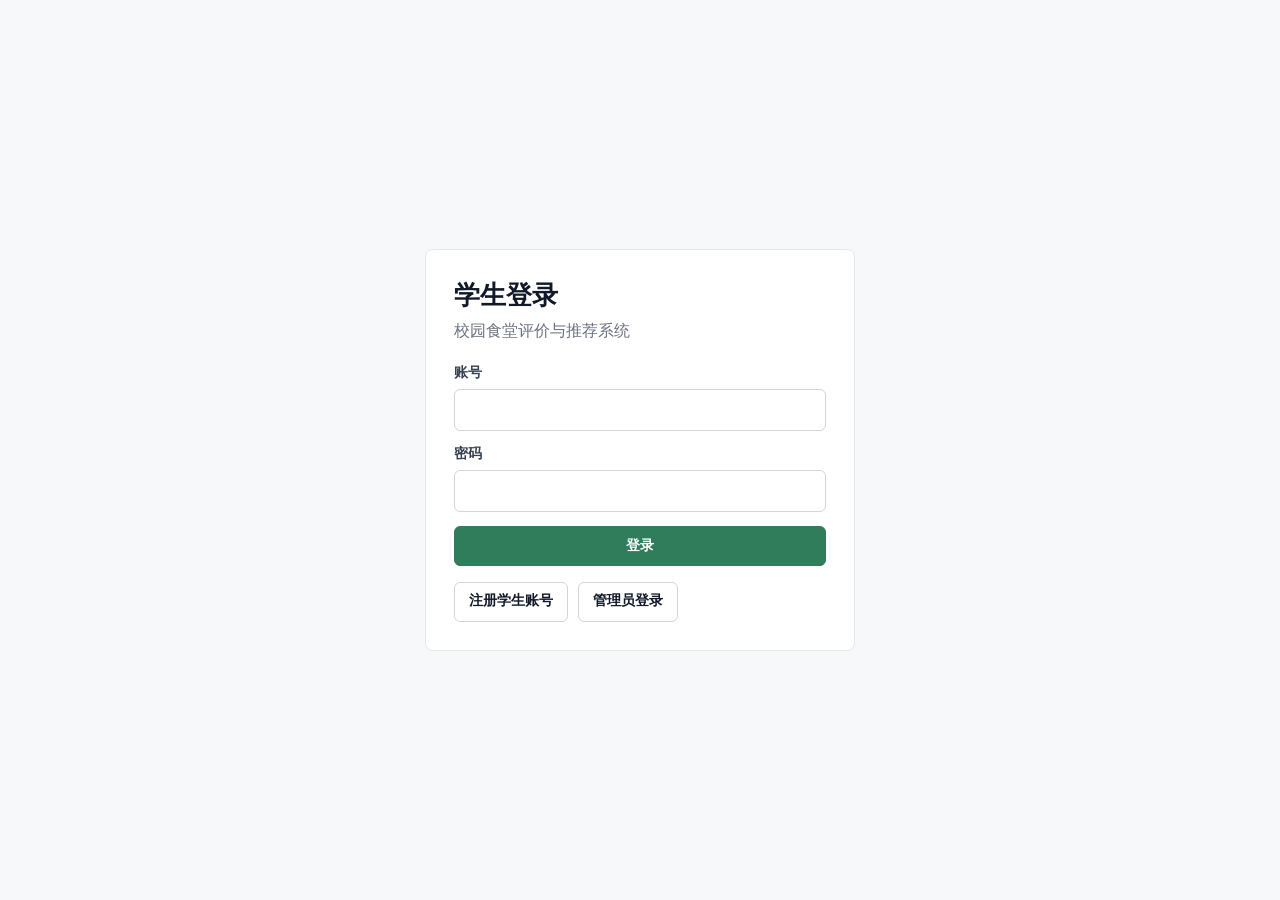
<file: WebContent/login.html>
<!DOCTYPE html>
<html lang="zh-CN">
<head>
    <meta charset="UTF-8">
    <meta name="viewport" content="width=device-width, initial-scale=1.0">
    <title>学生登录</title>
    <link rel="stylesheet" href="css/common.css">
    <script defer src="js/common.js"></script>
    <script defer src="js/login.js"></script>
</head>
<body>
    <main class="auth-wrap">
        <section class="auth-card">
            <h1>学生登录</h1>
            <p>校园食堂评价与推荐系统</p>
            <form id="loginForm">
                <input type="hidden" name="role" value="student">
                <div class="field">
                    <label for="username">账号</label>
                    <input id="username" name="username" autocomplete="username" required>
                </div>
                <div class="field">
                    <label for="password">密码</label>
                    <input id="password" name="password" type="password" autocomplete="current-password" required>
                </div>
                <button class="btn primary" type="submit">登录</button>
            </form>
            <div class="actions" style="margin-top:16px;">
                <a class="btn" href="register.html">注册学生账号</a>
                <a class="btn" href="admin/admin-login.html">管理员登录</a>
            </div>
        </section>
    </main>
</body>
</html>
</file>
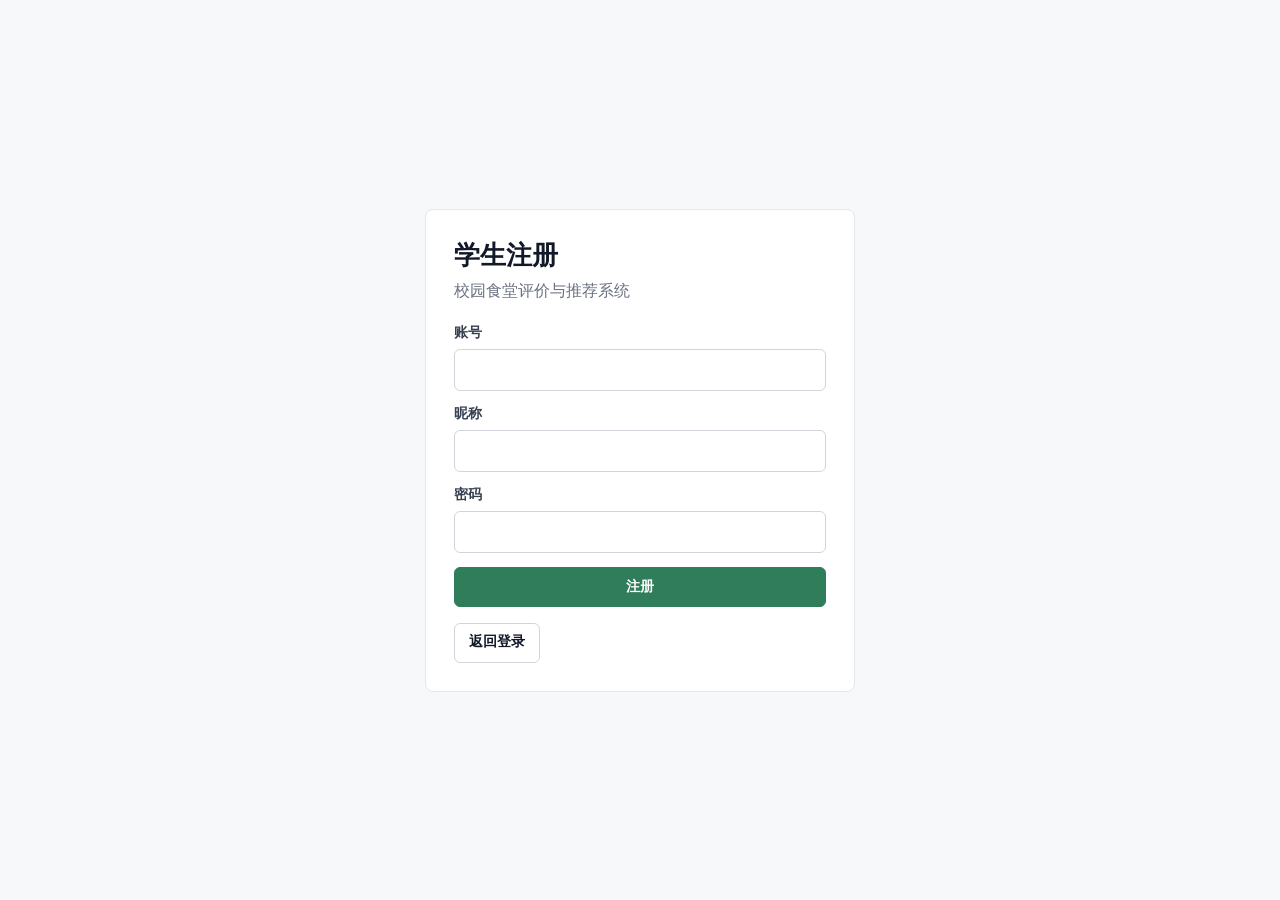
<file: WebContent/register.html>
<!DOCTYPE html>
<html lang="zh-CN">
<head>
    <meta charset="UTF-8">
    <meta name="viewport" content="width=device-width, initial-scale=1.0">
    <title>学生注册</title>
    <link rel="stylesheet" href="css/common.css">
    <script defer src="js/common.js"></script>
    <script defer src="js/register.js"></script>
</head>
<body>
    <main class="auth-wrap">
        <section class="auth-card">
            <h1>学生注册</h1>
            <p>校园食堂评价与推荐系统</p>
            <form id="registerForm">
                <div class="field">
                    <label for="username">账号</label>
                    <input id="username" name="username" minlength="3" required>
                </div>
                <div class="field">
                    <label for="nickname">昵称</label>
                    <input id="nickname" name="nickname">
                </div>
                <div class="field">
                    <label for="password">密码</label>
                    <input id="password" name="password" type="password" minlength="6" required>
                </div>
                <button class="btn primary" type="submit">注册</button>
            </form>
            <div class="actions" style="margin-top:16px;">
                <a class="btn" href="login.html">返回登录</a>
            </div>
        </section>
    </main>
</body>
</html>
</file>
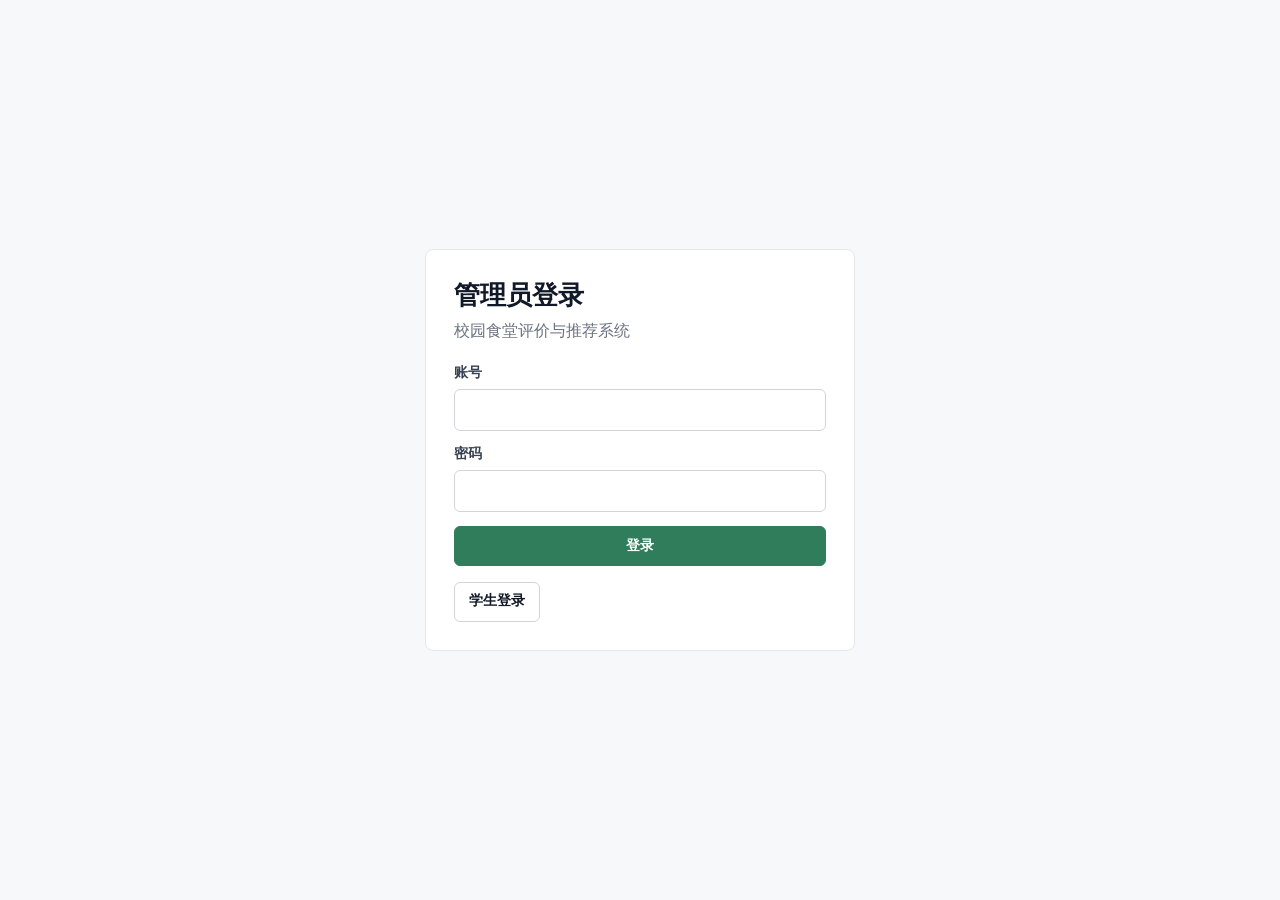
<file: WebContent/admin/admin-login.html>
<!DOCTYPE html>
<html lang="zh-CN">
<head>
    <meta charset="UTF-8">
    <meta name="viewport" content="width=device-width, initial-scale=1.0">
    <title>管理员登录</title>
    <link rel="stylesheet" href="../css/common.css">
    <script defer src="../js/common.js"></script>
    <script defer src="../js/login.js"></script>
</head>
<body>
    <main class="auth-wrap">
        <section class="auth-card">
            <h1>管理员登录</h1>
            <p>校园食堂评价与推荐系统</p>
            <form id="loginForm">
                <input type="hidden" name="role" value="admin">
                <div class="field">
                    <label for="username">账号</label>
                    <input id="username" name="username" autocomplete="username" required>
                </div>
                <div class="field">
                    <label for="password">密码</label>
                    <input id="password" name="password" type="password" autocomplete="current-password" required>
                </div>
                <button class="btn primary" type="submit">登录</button>
            </form>
            <div class="actions" style="margin-top:16px;">
                <a class="btn" href="../login.html">学生登录</a>
            </div>
        </section>
    </main>
</body>
</html>
</file>
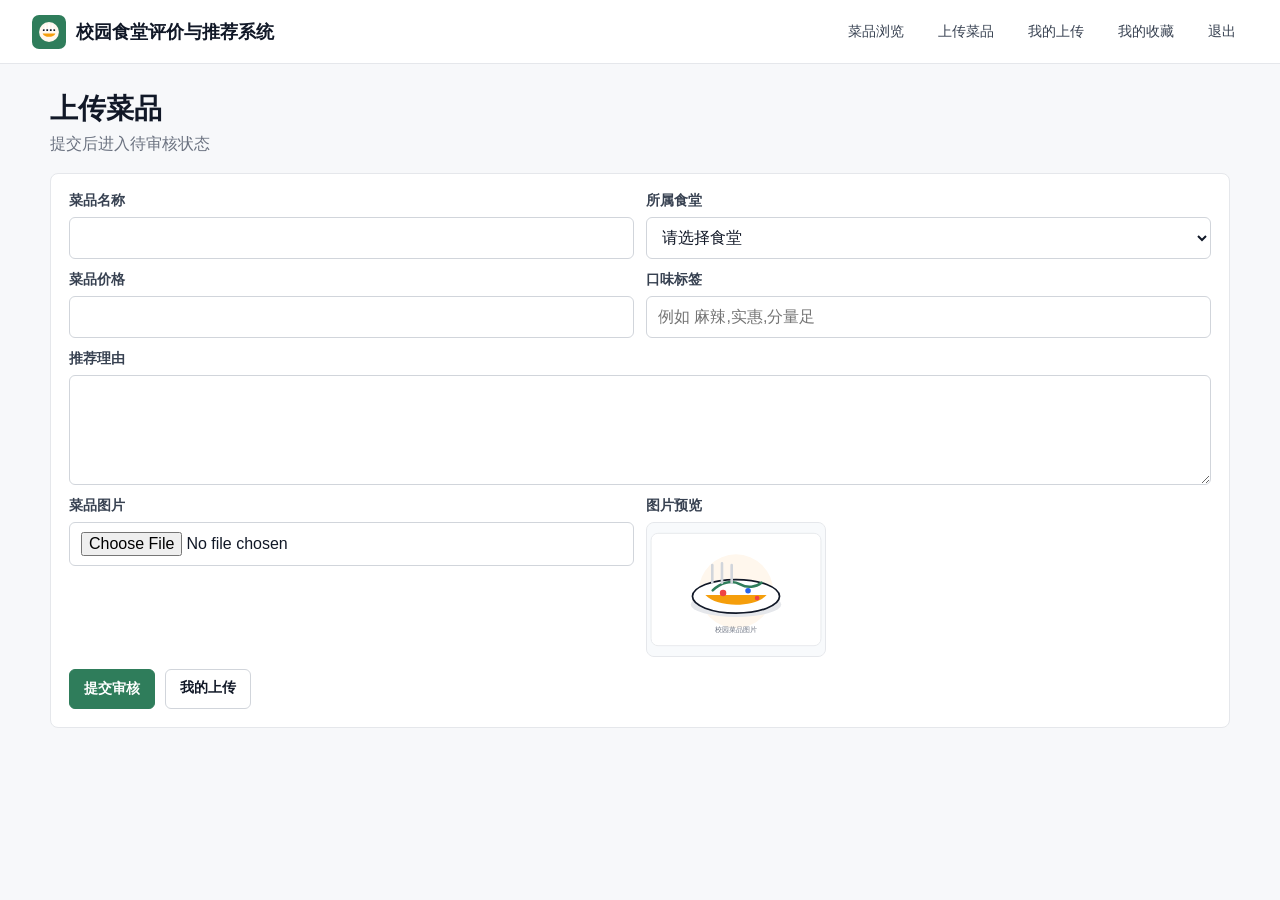
<file: WebContent/student/upload-dish.html>
<!DOCTYPE html>
<html lang="zh-CN">
<head>
    <meta charset="UTF-8">
    <meta name="viewport" content="width=device-width, initial-scale=1.0">
    <title>上传菜品</title>
    <link rel="stylesheet" href="../css/common.css">
    <link rel="stylesheet" href="../css/student.css">
    <script defer src="../js/common.js"></script>
    <script defer src="../js/upload-dish.js"></script>
</head>
<body>
    <header class="topbar">
        <a class="brand" href="dish-list.html"><img src="../images/logo.svg" alt="">校园食堂评价与推荐系统</a>
        <nav class="nav">
            <a href="dish-list.html">菜品浏览</a>
            <a href="upload-dish.html">上传菜品</a>
            <a href="my-upload.html">我的上传</a>
            <a href="my-favorite.html">我的收藏</a>
            <button type="button" data-logout>退出</button>
        </nav>
    </header>

    <main class="page">
        <section class="page-title">
            <div>
                <h1>上传菜品</h1>
                <p>提交后进入待审核状态</p>
            </div>
        </section>

        <section class="panel">
            <form id="uploadDishForm" class="form-grid two" enctype="multipart/form-data">
                <input type="hidden" name="id" value="">
                <div class="field">
                    <label for="name">菜品名称</label>
                    <input id="name" name="name" required>
                </div>
                <div class="field">
                    <label for="canteen">所属食堂</label>
                    <select id="canteen" name="canteen" required>
                        <option value="">请选择食堂</option>
                        <option value="养贤府">养贤府</option>
                        <option value="家和堂">家和堂</option>
                        <option value="民族餐厅">民族餐厅</option>
                    </select>
                </div>
                <div class="field">
                    <label for="price">菜品价格</label>
                    <input id="price" name="price" type="number" min="0.01" step="0.01" required>
                </div>
                <div class="field">
                    <label for="tags">口味标签</label>
                    <input id="tags" name="tags" placeholder="例如 麻辣,实惠,分量足">
                </div>
                <div class="field full">
                    <label for="reason">推荐理由</label>
                    <textarea id="reason" name="reason" maxlength="500"></textarea>
                </div>
                <div class="field">
                    <label for="image">菜品图片</label>
                    <input id="image" name="image" type="file" accept="image/*">
                </div>
                <div class="field">
                    <label>图片预览</label>
                    <img id="imagePreview" class="upload-preview" src="../images/default-dish.svg" alt="">
                </div>
                <div class="field full">
                    <div class="actions">
                        <button class="btn primary" type="submit">提交审核</button>
                        <a class="btn" href="my-upload.html">我的上传</a>
                    </div>
                </div>
            </form>
        </section>
    </main>
</body>
</html>
</file>
<file: WebContent/css/common.css>
* {
    box-sizing: border-box;
}

body {
    margin: 0;
    min-height: 100vh;
    background: #f7f8fa;
    color: #111827;
    font-family: Arial, "Microsoft YaHei", sans-serif;
}

a {
    color: inherit;
    text-decoration: none;
}

img {
    display: block;
    max-width: 100%;
}

.topbar {
    position: sticky;
    top: 0;
    z-index: 10;
    display: flex;
    align-items: center;
    justify-content: space-between;
    gap: 20px;
    min-height: 64px;
    padding: 0 32px;
    background: rgba(255, 255, 255, 0.94);
    border-bottom: 1px solid #e5e7eb;
    backdrop-filter: blur(12px);
}

.brand {
    display: flex;
    align-items: center;
    gap: 10px;
    font-size: 18px;
    font-weight: 700;
}

.brand img {
    width: 34px;
    height: 34px;
}

.nav {
    display: flex;
    align-items: center;
    gap: 10px;
    flex-wrap: wrap;
}

.nav a,
.nav button {
    padding: 9px 12px;
    border: 0;
    border-radius: 6px;
    background: transparent;
    color: #374151;
    cursor: pointer;
    font-size: 14px;
}

.nav a:hover,
.nav button:hover {
    background: #eef2f7;
}

.page {
    width: min(1180px, calc(100% - 32px));
    margin: 28px auto 56px;
}

.page-title {
    display: flex;
    align-items: flex-end;
    justify-content: space-between;
    gap: 18px;
    margin-bottom: 18px;
}

.page-title h1 {
    margin: 0;
    font-size: 28px;
    line-height: 1.2;
}

.page-title p {
    margin: 8px 0 0;
    color: #6b7280;
}

.panel {
    margin-bottom: 18px;
    padding: 18px;
    background: #ffffff;
    border: 1px solid #e5e7eb;
    border-radius: 8px;
}

.form-grid {
    display: grid;
    grid-template-columns: repeat(4, minmax(0, 1fr));
    gap: 12px;
}

.form-grid.two {
    grid-template-columns: repeat(2, minmax(0, 1fr));
}

.field {
    display: flex;
    flex-direction: column;
    gap: 7px;
}

.field.full {
    grid-column: 1 / -1;
}

label {
    color: #374151;
    font-size: 14px;
    font-weight: 600;
}

input,
select,
textarea {
    width: 100%;
    min-height: 42px;
    padding: 9px 11px;
    border: 1px solid #d1d5db;
    border-radius: 6px;
    background: #ffffff;
    color: #111827;
    font: inherit;
}

textarea {
    min-height: 110px;
    resize: vertical;
}

input:focus,
select:focus,
textarea:focus {
    outline: 2px solid rgba(47, 125, 91, 0.22);
    border-color: #2f7d5b;
}

.actions {
    display: flex;
    align-items: center;
    gap: 10px;
    flex-wrap: wrap;
}

.btn {
    min-height: 40px;
    padding: 9px 14px;
    border: 1px solid #d1d5db;
    border-radius: 6px;
    background: #ffffff;
    color: #111827;
    cursor: pointer;
    font-size: 14px;
    font-weight: 600;
}

.btn.primary {
    border-color: #2f7d5b;
    background: #2f7d5b;
    color: #ffffff;
}

.btn.warning {
    border-color: #f59e0b;
    background: #f59e0b;
    color: #111827;
}

.btn.danger {
    border-color: #ef4444;
    background: #ef4444;
    color: #ffffff;
}

.btn:disabled {
    opacity: 0.55;
    cursor: not-allowed;
}

.grid {
    display: grid;
    grid-template-columns: repeat(3, minmax(0, 1fr));
    gap: 16px;
}

.dish-card {
    overflow: hidden;
    background: #ffffff;
    border: 1px solid #e5e7eb;
    border-radius: 8px;
}

.dish-card img {
    width: 100%;
    aspect-ratio: 4 / 3;
    object-fit: cover;
    background: #f3f4f6;
}

.dish-card .body {
    padding: 14px;
}

.dish-card h3 {
    margin: 0 0 8px;
    font-size: 18px;
}

.meta {
    display: flex;
    gap: 10px;
    flex-wrap: wrap;
    color: #6b7280;
    font-size: 13px;
}

.price {
    color: #ef4444;
    font-weight: 700;
}

.tags {
    display: flex;
    gap: 7px;
    flex-wrap: wrap;
    margin-top: 10px;
}

.tag {
    padding: 4px 8px;
    border-radius: 999px;
    background: #eef7f1;
    color: #2f7d5b;
    font-size: 12px;
}

.stars {
    color: #f59e0b;
    letter-spacing: 0;
    white-space: nowrap;
}

.status {
    display: inline-flex;
    align-items: center;
    min-height: 26px;
    padding: 3px 9px;
    border-radius: 999px;
    font-size: 12px;
    font-weight: 700;
}

.status.pending {
    background: #fff7ed;
    color: #b45309;
}

.status.approved {
    background: #eef7f1;
    color: #166534;
}

.status.rejected {
    background: #fef2f2;
    color: #b91c1c;
}

.status.offline {
    background: #eef2f7;
    color: #374151;
}

.table {
    width: 100%;
    border-collapse: collapse;
    background: #ffffff;
    border: 1px solid #e5e7eb;
    border-radius: 8px;
    overflow: hidden;
}

.table th,
.table td {
    padding: 12px;
    border-bottom: 1px solid #e5e7eb;
    text-align: left;
    vertical-align: top;
    font-size: 14px;
}

.table th {
    background: #f9fafb;
    color: #374151;
    font-weight: 700;
}

.table tr:last-child td {
    border-bottom: 0;
}

.empty {
    padding: 28px;
    border: 1px dashed #d1d5db;
    border-radius: 8px;
    background: #ffffff;
    color: #6b7280;
    text-align: center;
}

.toast {
    position: fixed;
    right: 22px;
    bottom: 22px;
    z-index: 20;
    max-width: 320px;
    padding: 12px 14px;
    border-radius: 8px;
    background: #111827;
    color: #ffffff;
    box-shadow: 0 16px 36px rgba(17, 24, 39, 0.18);
}

.toast.error {
    background: #b91c1c;
}

.auth-wrap {
    display: grid;
    place-items: center;
    min-height: 100vh;
    padding: 24px;
}

.auth-card {
    width: min(430px, 100%);
    padding: 28px;
    background: #ffffff;
    border: 1px solid #e5e7eb;
    border-radius: 8px;
}

.auth-card h1 {
    margin: 0 0 8px;
    font-size: 26px;
}

.auth-card p {
    margin: 0 0 22px;
    color: #6b7280;
}

.auth-card form {
    display: grid;
    gap: 14px;
}

@media (max-width: 900px) {
    .form-grid,
    .form-grid.two,
    .grid {
        grid-template-columns: repeat(2, minmax(0, 1fr));
    }
}

@media (max-width: 640px) {
    .topbar {
        align-items: flex-start;
        flex-direction: column;
        padding: 14px 18px;
    }

    .page {
        width: min(100% - 20px, 1180px);
        margin-top: 18px;
    }

    .page-title {
        align-items: flex-start;
        flex-direction: column;
    }

    .form-grid,
    .form-grid.two,
    .grid {
        grid-template-columns: 1fr;
    }
}
</file>
<file: WebContent/css/student.css>
.recommend-row {
    display: grid;
    grid-template-columns: repeat(3, minmax(0, 1fr));
    gap: 14px;
}

.detail-layout {
    display: grid;
    grid-template-columns: minmax(0, 1.15fr) minmax(320px, 0.85fr);
    gap: 18px;
}

.detail-photo {
    width: 100%;
    aspect-ratio: 4 / 3;
    object-fit: cover;
    border: 1px solid #e5e7eb;
    border-radius: 8px;
    background: #f3f4f6;
}

.detail-main h1 {
    margin: 0 0 10px;
    font-size: 30px;
}

.reason-box {
    margin-top: 16px;
    padding: 14px;
    border-left: 4px solid #2f7d5b;
    background: #f9fafb;
    color: #374151;
    line-height: 1.7;
}

.review-list {
    display: grid;
    gap: 12px;
}

.review-item {
    padding: 14px;
    border: 1px solid #e5e7eb;
    border-radius: 8px;
    background: #ffffff;
}

.review-item strong {
    display: inline-block;
    margin-right: 8px;
}

.upload-preview {
    width: 180px;
    aspect-ratio: 4 / 3;
    object-fit: cover;
    border: 1px solid #e5e7eb;
    border-radius: 8px;
    background: #f3f4f6;
}

@media (max-width: 900px) {
    .recommend-row,
    .detail-layout {
        grid-template-columns: 1fr;
    }
}
</file>
